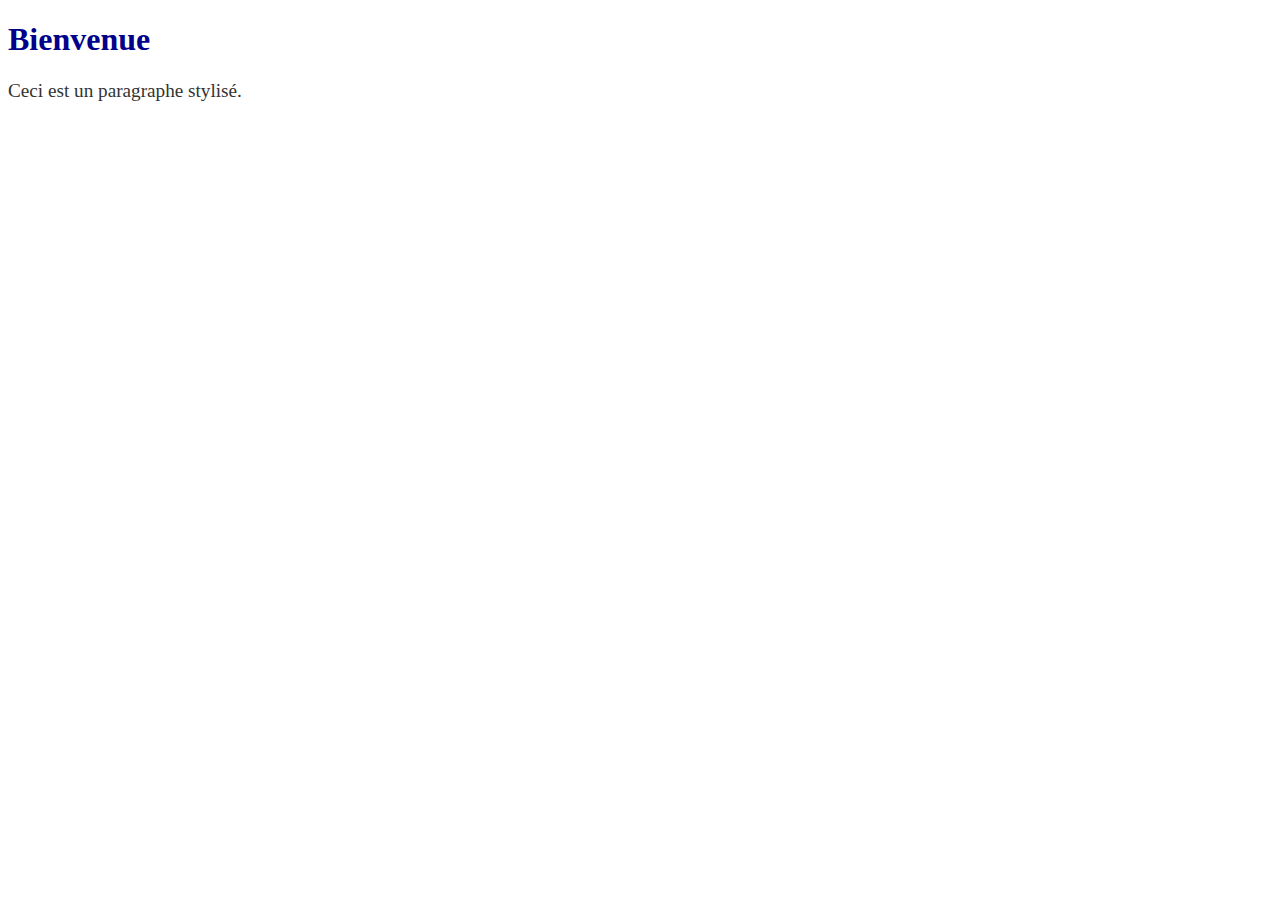
<file: Chapitre 1 – Sélecteurs, cascade, unités/index.html>
<!DOCTYPE html>
<html lang="fr">
  <head>
    <meta charset="UTF-8">
    <meta name="viewport" content="width=device-width, initial-scale=1.0">
    <title>Test CSS</title>
    <link rel="stylesheet" href="style.css">
  </head>
  <body>
    <h1 class="titre">Bienvenue</h1>
    <p id="principal">Ceci est un paragraphe stylisé.</p>
  </body>
</html>
</file>
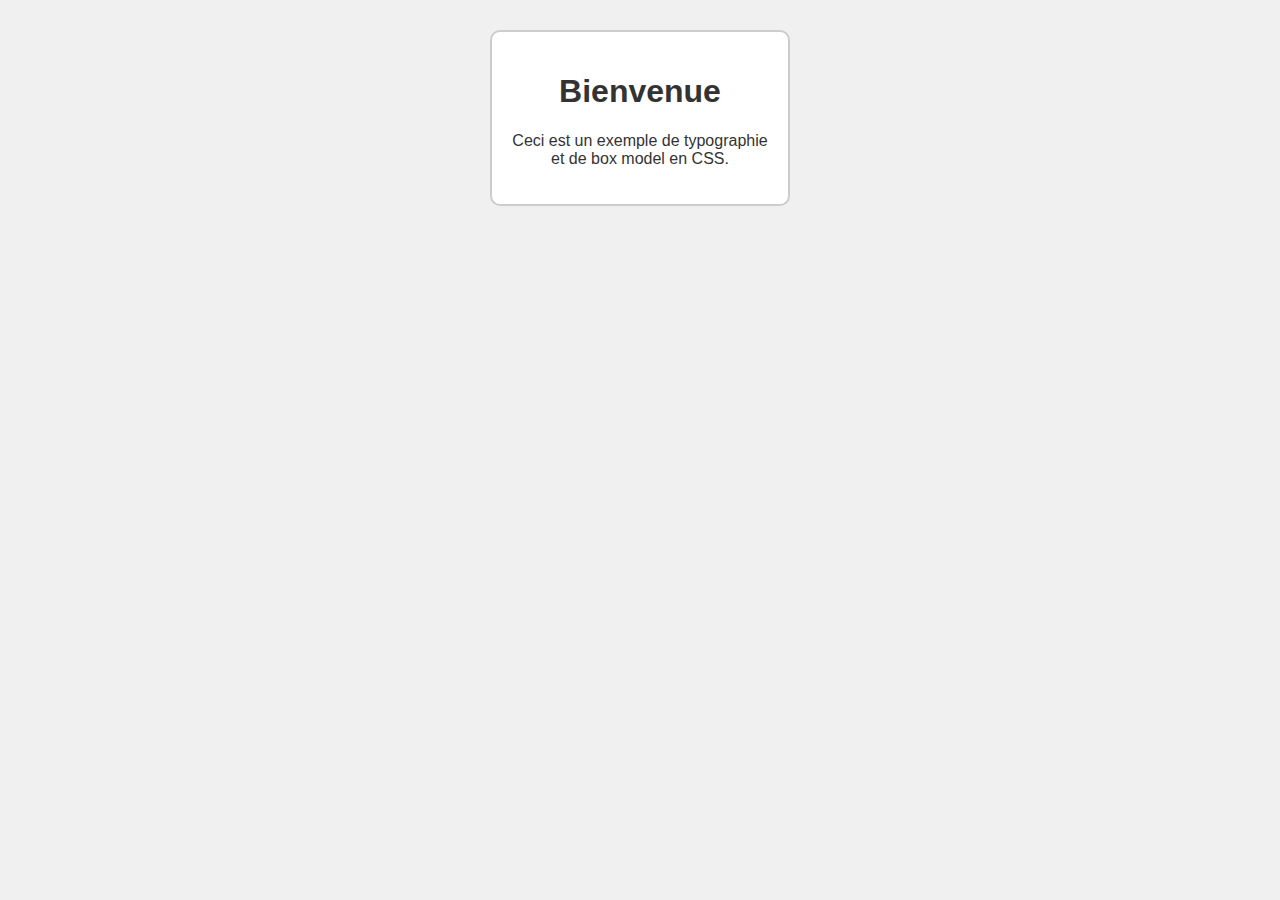
<file: Chapitre 2 – Typographie, couleurs, bordures, modèle de boîte/index.html>
<!DOCTYPE html>
<html lang="fr">
  <head>
    <meta charset="UTF-8">
    <meta name="viewport" content="width=device-width, initial-scale=1.0">
    <title>Typographie et Box Model</title>
    <link rel="stylesheet" href="style.css">
  </head>
  <body>
    <div class="container">
      <h1>Bienvenue</h1>
      <p>Ceci est un exemple de typographie et de box model en CSS.</p>
    </div>
  </body>
</html>
</file>
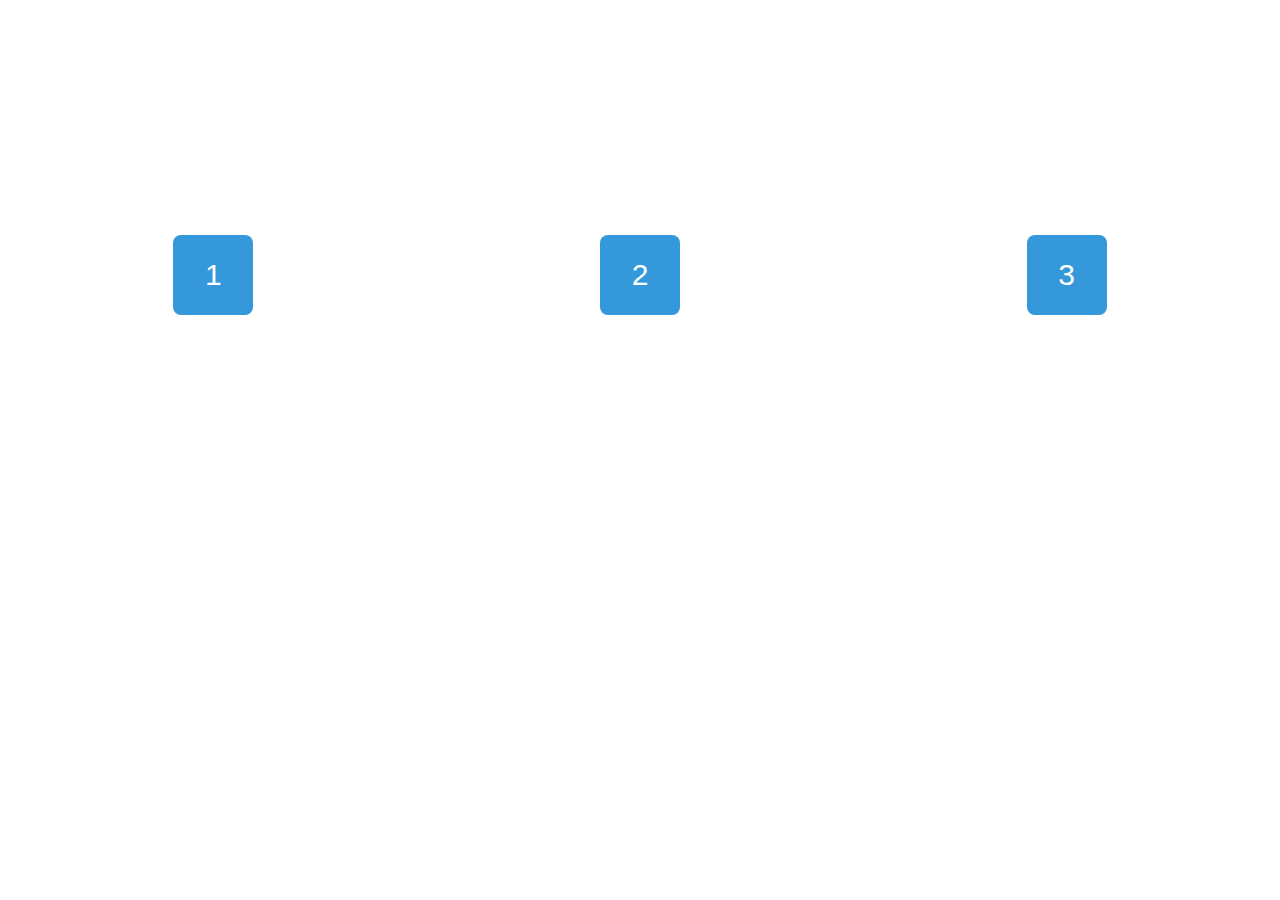
<file: Chapitre 3 – Flexbox/index.html>
<!DOCTYPE html>
<html lang="fr">
  <head>
    <meta charset="UTF-8">
    <meta name="viewport" content="width=device-width, initial-scale=1.0">
    <title>Exemple Flexbox</title>
    <link rel="stylesheet" href="style.css">
  </head>
  <body>
    <div class="container">
      <div class="box">1</div>
      <div class="box">2</div>
      <div class="box">3</div>
    </div>
  </body>
</html>
</file>
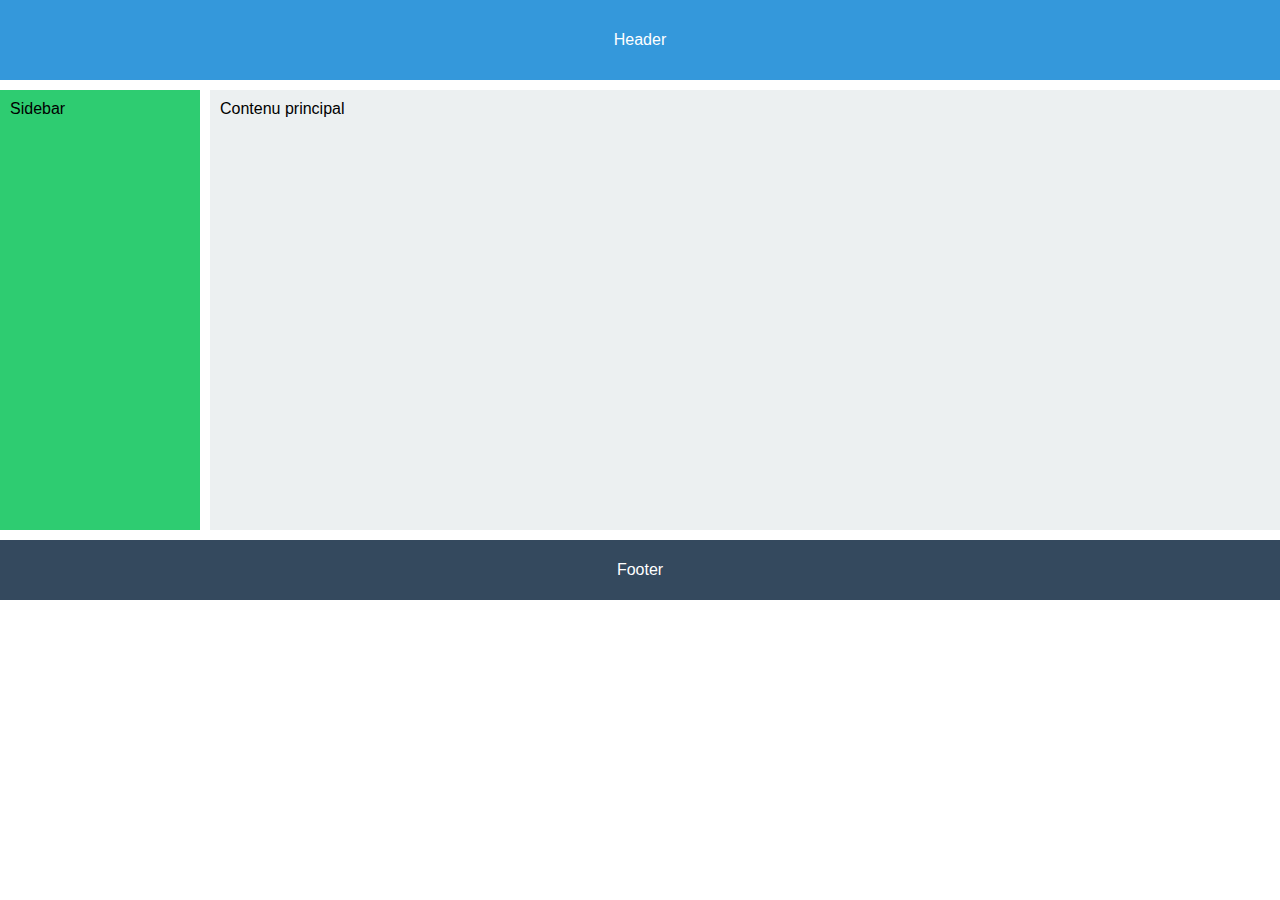
<file: Chapitre 4 – Grid Layout/index.html>
<!DOCTYPE html>
<html lang="fr">
  <head>
    <meta charset="UTF-8">
    <meta name="viewport" content="width=device-width, initial-scale=1.0">
    <title>Exemple Grid Layout</title>
    <link rel="stylesheet" href="style.css">
  </head>
  <body>
    <div class="container">
      <header class="header">Header</header>
      <aside class="sidebar">Sidebar</aside>
      <main class="content">Contenu principal</main>
      <footer class="footer">Footer</footer>
    </div>
  </body>
</html>
</file>
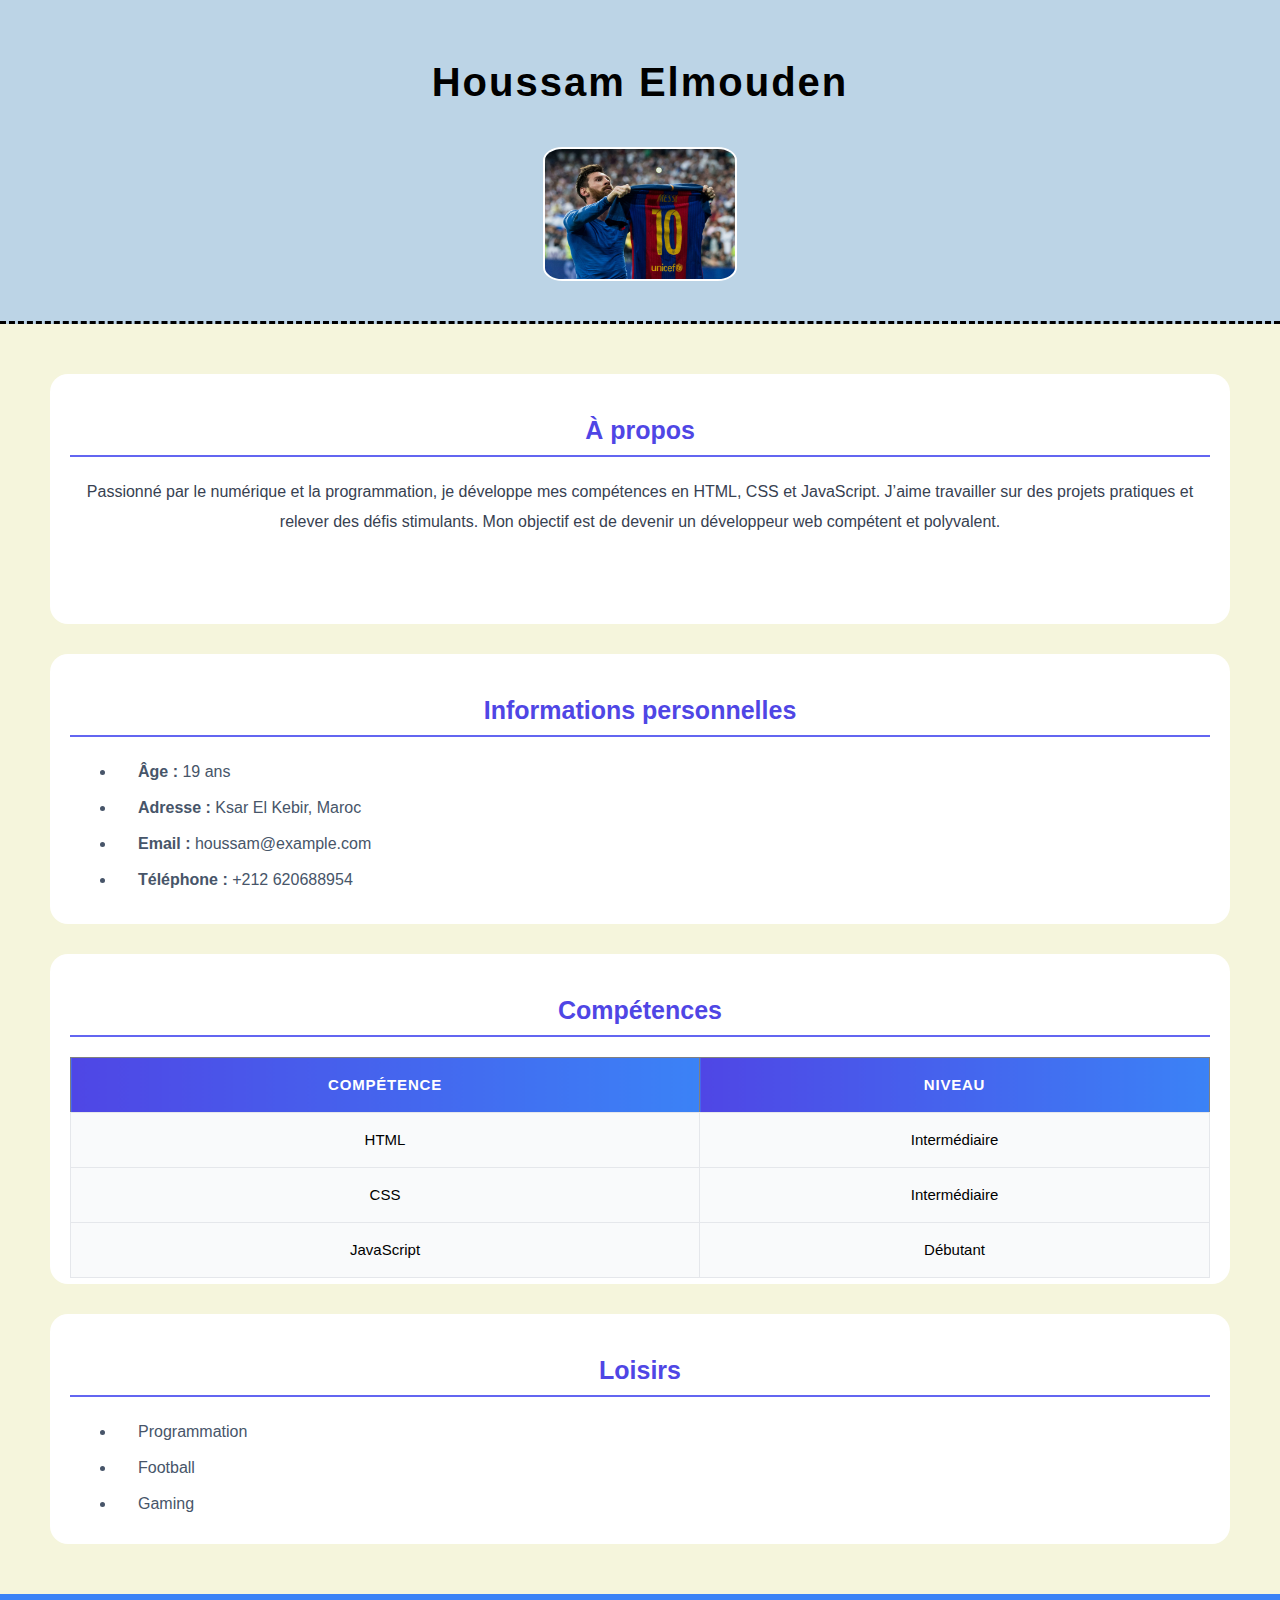
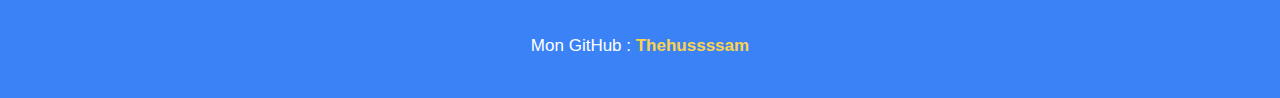
<file: prototype/index.html>
<!DOCTYPE html>
<html lang="fr">
<head>
    <meta charset="UTF-8">
    <title>Mon Profil Personnel</title>
    <meta name="viewport" content="width=device-width, initial-scale=1.0">
    <link rel="stylesheet" href="style.css">
</head>

<body>
    <header>
        <h1>Houssam Elmouden</h1>
        <br>
        <img src="assets/messi-jersey-real-madridjpg.jpg" alt="My Goat" width="200">
    </header>

<main>
    <section>
        <h2>À propos</h2>
        <p> Passionné par le numérique et la programmation, je développe mes compétences en HTML, CSS et JavaScript. 
        J’aime travailler sur des projets pratiques et relever des défis stimulants. 
        Mon objectif est de devenir un développeur web compétent et polyvalent.</p>
    </section>

    <section>
        <h2>Informations personnelles</h2>
        <ul>
            <li><strong>Âge :</strong> 19 ans</li>
            <li><strong>Adresse :</strong> Ksar El Kebir, Maroc</li>
            <li><strong>Email :</strong> houssam@example.com</li>
            <li><strong>Téléphone :</strong> +212 620688954</li>
        </ul>
    </section>

    <section>
        <h2>Compétences</h2>
        <table border="1">
            <tr>
                <th>Compétence</th>
                <th>Niveau</th>
            </tr>
            <tr>
                <td>HTML</td>
                <td>Intermédiaire</td>
            </tr>
            <tr>
                <td>CSS</td>
                <td>Intermédiaire</td>
            </tr>
            <tr>
                <td>JavaScript</td>
                <td>Débutant</td>
            </tr>
        </table>
    </section>

    <section>
        <h2>Loisirs</h2>
        <ul>
            <li>Programmation</li>
            <li>Football</li>
            <li>Gaming</li>
        </ul>
    </section>
</main>

<footer>
    <p>Mon GitHub : <a href="https://github.com/Thehussssam">Thehussssam</a></p>
</footer>

</body>
</html>
</file>
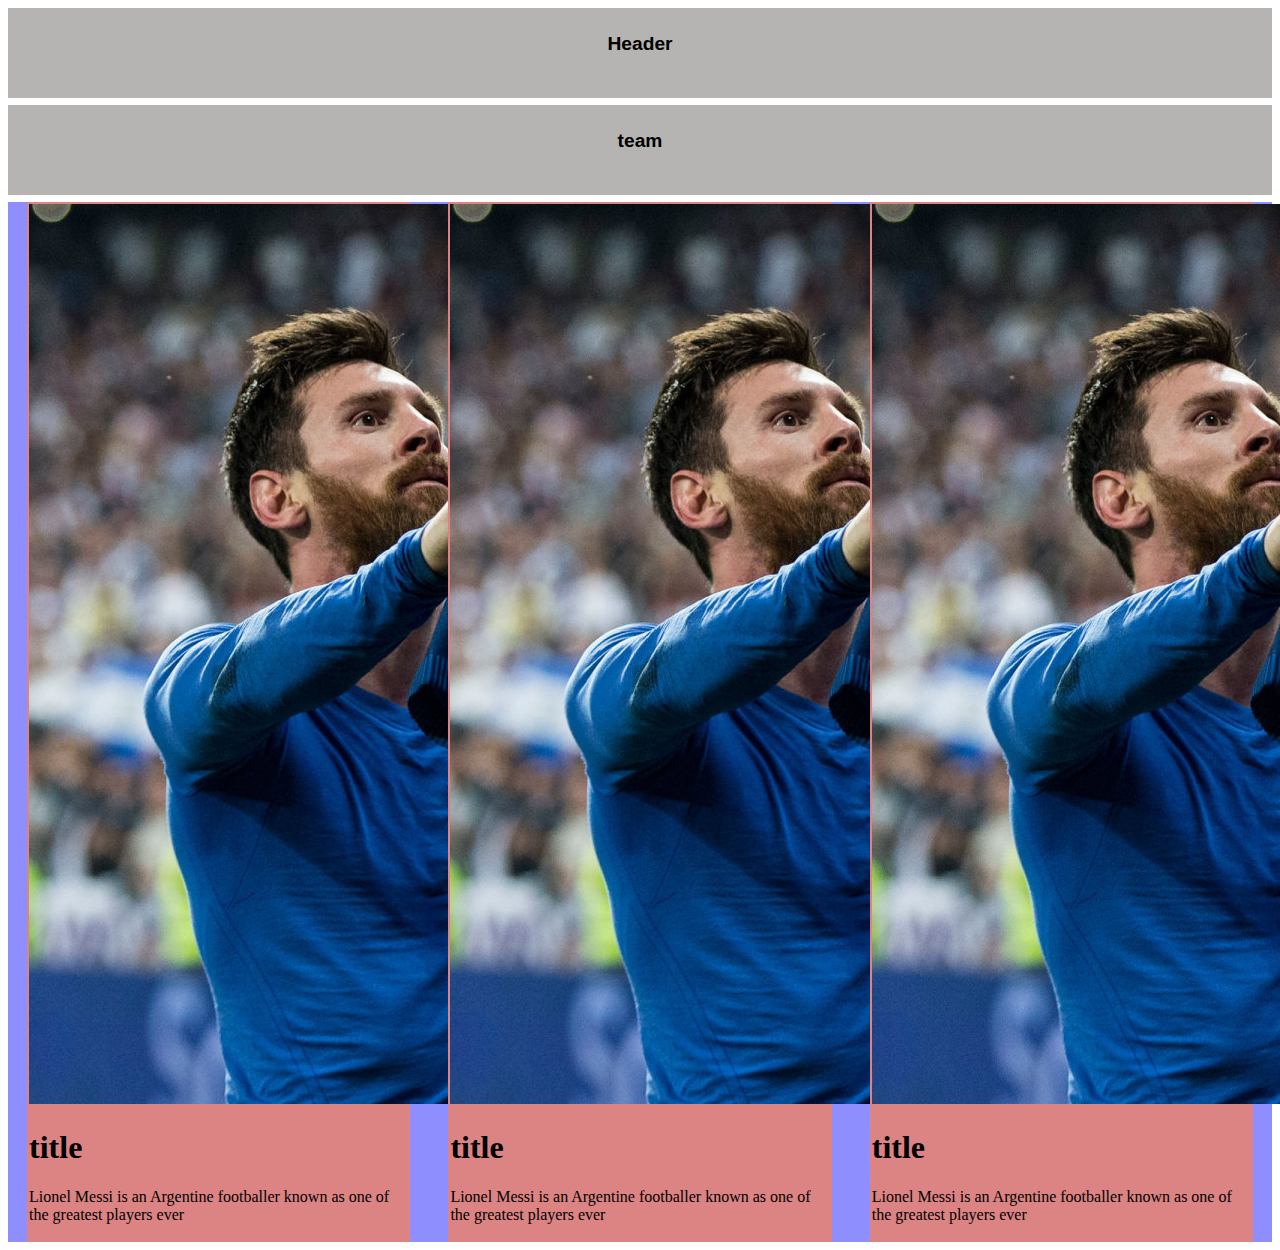
<file: Chapitre 3 – Flexbox/flex exercice/index.html>
<!DOCTYPE html>
<html lang="fr">
  <head>
    <meta charset="UTF-8">
    <meta name="viewport" content="width=device-width, initial-scale=1.0">
    <title>Flex</title>
    <link rel="stylesheet" href="style.css">
  </head>
  <body>
    <header>Header</header>
    <section class="section1">team</section>
    <section class="section2">
      <div class="mini-section">
       <img src="assets/messi-jersey-real-madridjpg.jpg" alt="profile">
       <h1>title</h1>
       <p>Lionel Messi is an Argentine footballer known as one of the greatest players ever</p>
      </div> 
      <div class="mini-section">
       <img src="assets/messi-jersey-real-madridjpg.jpg" alt="profile">
       <h1>title</h1>
       <p>Lionel Messi is an Argentine footballer known as one of the greatest players ever</p>
      </div> 
      <div class="mini-section">
       <img src="assets/messi-jersey-real-madridjpg.jpg" alt="profile">
       <h1>title</h1>
       <p>Lionel Messi is an Argentine footballer known as one of the greatest players ever</p>
      </div> 
    </section>
  </body>
</html>
</file>
<file: Chapitre 1 – Sélecteurs, cascade, unités/style.css>
.titre {
  color: darkblue;
  font-size: 2rem;
}

#principal {
  color: #333;
  font-size: 1.2em;
}
</file>
<file: Chapitre 2 – Typographie, couleurs, bordures, modèle de boîte/style.css>
body {
  font-family: Arial, sans-serif;
  background-color: #f0f0f0;
}

.container {
  background-color: white;
  color: #333;
  width: 300px;
  padding: 20px;
  margin: 30px auto;
  border: 2px solid #ccc;
  border-radius: 10px;
  box-sizing: border-box;
  text-align: center;
}
</file>
<file: Chapitre 3 – Flexbox/style.css>
body {
  font-family: Arial, sans-serif;
  margin: 0;
  padding: 0;
}

.container {
  display: flex;
  justify-content: space-around;
  align-items: center;
  height: 550px;
}

.box {
  width: 80px;
  height: 80px;
  background-color: #3498db;
  color: white;
  display: flex;
  align-items: center;
  justify-content: center;
  border-radius: 8px;
  font-size: 30px;
}
</file>
<file: Chapitre 4 – Grid Layout/style.css>
body {
  margin: 0;
  font-family: Arial, sans-serif;
}

.header {
  grid-column: 1 / 3;
  background: #3498db;
  color: white;
  text-align: center;
  line-height: 80px;
}

.container {
  display: grid;
  grid-template-columns: 200px 1fr;
  grid-template-rows: 80px 1fr 60px;
  gap: 10px;
  height: 600px;
}

.sidebar {
  background: #2ecc71;
  padding: 10px;
}

.content {
  background: #ecf0f1;
  padding: 10px;
}

.footer {
  grid-column: 1 / 3;
  background: #34495e;
  color: white;
  text-align: center;
  line-height: 60px;
}
</file>
<file: prototype/style.css>
body {
  font-family:Arial, sans-serif;
  margin: 0;
  padding: 0;
  background-color: beige;
  line-height: 30px;
}

header {
  display: flex;
  flex-direction: column;
  align-items: center;
  background: #bcd4e6;
  color: black;
  padding: 40px;
  border-bottom: 3px dashed black;
}

header h1 {
  font-size: 40px;
  letter-spacing: 2px;
  margin-bottom: 20px;
}

header img {
  border-radius: 10%;
  border: 2px solid #ffffff;
  width: 190px;
  height: 130px;
}

main {
  display: grid;
  grid-template-rows: 250px 270px 330px 230px;
  gap: 30px;
  padding: 50px;
}

section {
  background-color: #ffffff;
  border-radius: 18px;
  padding: 20px;
}

section h2 {
  text-align: center;
  color: #4f46e5;
  border-bottom: 2px solid #6366f1;
  padding-bottom: 10px;
  margin-bottom: 20px;
  font-size: 25px;
}

section p {
  text-align: center;
  color: #374151;
}

table {
  width: 100%;
  border-collapse: collapse;
  text-align: center;
  font-size: 15px;
  color: black;
}

th {
  background: linear-gradient(90deg, #4f46e5, #3b82f6);
  color: #ffffff;
  padding: 12px;
  text-transform: uppercase;
  letter-spacing: 0.8px;
}

td {
  padding: 12px;
  border: 1px solid #e5e7eb;
  background-color: #f9fafb;
}


li {
  margin: 6px;
  padding-left: 22px;
  position: relative;
  color: #475569;
}

footer {
  background: #3b82f6;
  color: #ffffff;
  text-align: center;
  padding: 20px;
  font-size: 17px;
}

footer a {
  color: #fcd34d;
  text-decoration: none;
  font-weight: 600;
}

footer a:hover {
  color: #fff;
  text-decoration: underline;
}
</file>
<file: Chapitre 3 – Flexbox/flex exercice/style.css>
header , .section1{
    height: 60px;
    background-color: rgb(181, 180, 178);
    padding: 5px;
    text-align: center;
    font-family: Arial, Helvetica, sans-serif;
    font-weight: 700;
    font-size: larger;
    padding-top: 25px;
    margin-bottom: 7px;
}
.section2{
    display: flex;
    background-color: rgba(0, 0, 255, 0.445);
    justify-content: space-around;

}.mini-section{
    background-color: rgb(220, 131, 131);
    width: 30%;
    padding: 2px;
}
</file>
